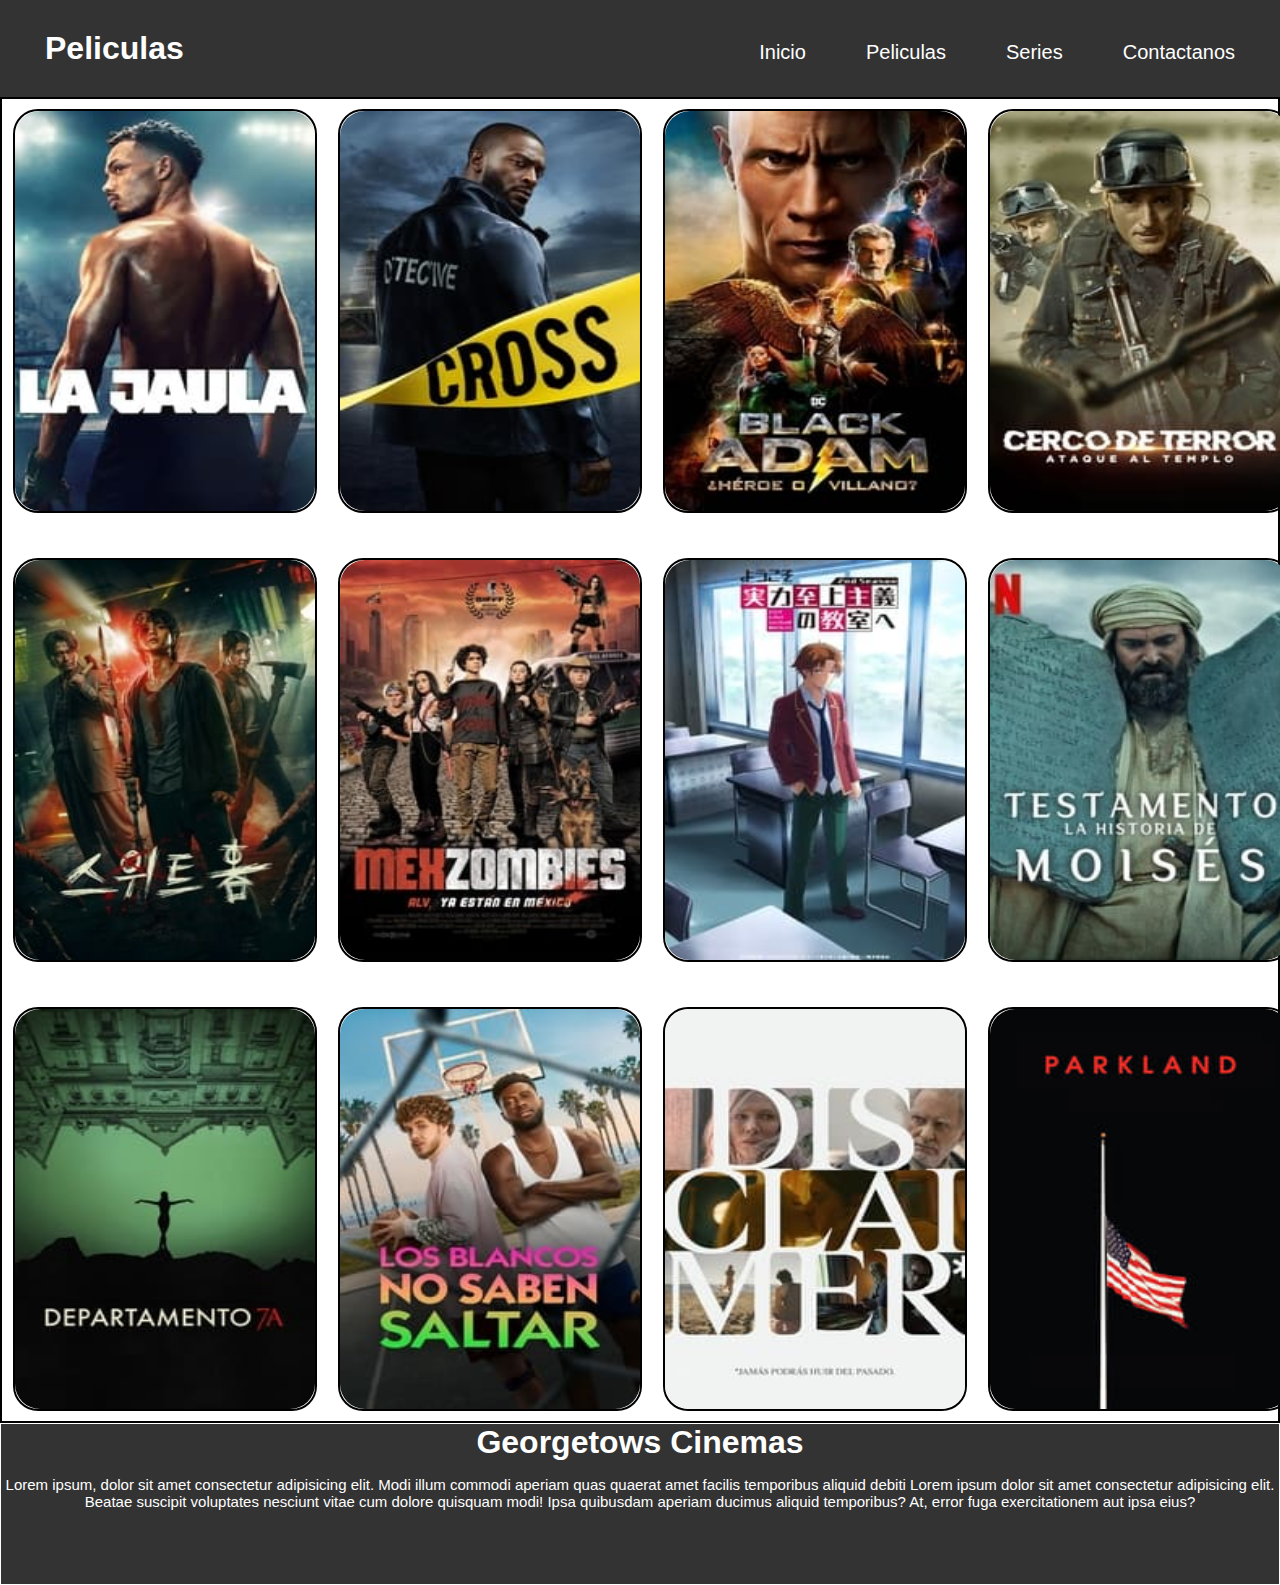
<file: index.html>
<!DOCTYPE html>
<html lang="es">

<head>
    <meta charset="UTF-8">
    <meta name="viewport" content="width=device-width, initial-scale=1.0">
    <link rel="stylesheet" href="https://cdnjs.cloudflare.com/ajax/libs/font-awesome/6.7.1/css/all.min.css"
        integrity="sha512-5Hs3dF2AEPkpNAR7UiOHba+lRSJNeM2ECkwxUIxC1Q/FLycGTbNapWXB4tP889k5T5Ju8fs4b1P5z/iB4nMfSQ=="
        crossorigin="anonymous" referrerpolicy="no-referrer" />
    <link rel="stylesheet" href="css/index.css">
    <title>Document</title>
</head>

<body>
    <header class="main-header">
        <section>
            <h1 class="logo">Peliculas</h1>
        </section>
        <nav class="menu">
            <section>
                <ul>
                    <li><i class="fa-solid fa-house"></i><a href="index.html">Inicio</a></li>
                    <li><i class="fa-solid fa-film"></i><a href="peliculas.html">Peliculas</a></li>
                    <li><i class="fa-solid fa-clapperboard"></i><a href="series.html">Series</a></li>
                    <li><i class="fa-regular fa-id-badge"></i><a href="contactanos.html">Contactanos</a></li>
                </ul>
            </section>
        </nav>
    </header>
    <main>

        <section class="grin">
            <div class="cartelera">
                <img src="imagenes/serie2.jpg" alt="serie2">
            </div>
            <div class="cartelera">
                <img src="imagenes/serie 1.jpg" alt="serie1">
            </div>
            <div class="cartelera">
                <img src="imagenes/pelicula11.jpg" alt="">
            </div>
            <div class="cartelera">
                <img src="imagenes/pelicula4.jpg" alt="">
            </div>
            <div class="cartelera">
                <img src="imagenes/serie11.jpg" alt="">
            </div>
            <div class="cartelera">
                <img src="imagenes/pelicula12.jpg" alt="">
            </div>
            <div class="cartelera">
                <img src="imagenes/serie5.jpg" alt="">
            </div>
            <div class="cartelera">
                <img src="imagenes/serie9.jpg" alt="">
            </div>
            <div class="cartelera">
                <img src="imagenes/pelicula1.jpg" alt="">
            </div>
            <div class="cartelera">
                <img src="imagenes/pelicula6.jpg" alt="">
            </div>
            <div class="cartelera">
                <img src="imagenes/serie3.jpg" alt="">
            </div>
            <div class="cartelera">
                <img src="imagenes/pelicula10.jpg" alt="">
            </div>

        </section>
    </main>

    <footer>
        <h1>Georgetows Cinemas</h1>
        <p>Lorem ipsum, dolor sit amet consectetur adipisicing elit. Modi illum commodi aperiam quas quaerat amet
            facilis temporibus aliquid debiti Lorem ipsum dolor sit amet consectetur adipisicing elit. Beatae suscipit voluptates nesciunt vitae cum dolore quisquam modi! Ipsa quibusdam aperiam ducimus aliquid temporibus? At, error fuga exercitationem aut ipsa eius?</p>
            <i class="fa-brands fa-tiktok"></i>
            <i class="fa-brands fa-facebook"></i>
            <i class="fa-brands fa-instagram"></i>
            <i class="fa-brands fa-twitter"></i>

    </footer>
</body>

</html>
</file>
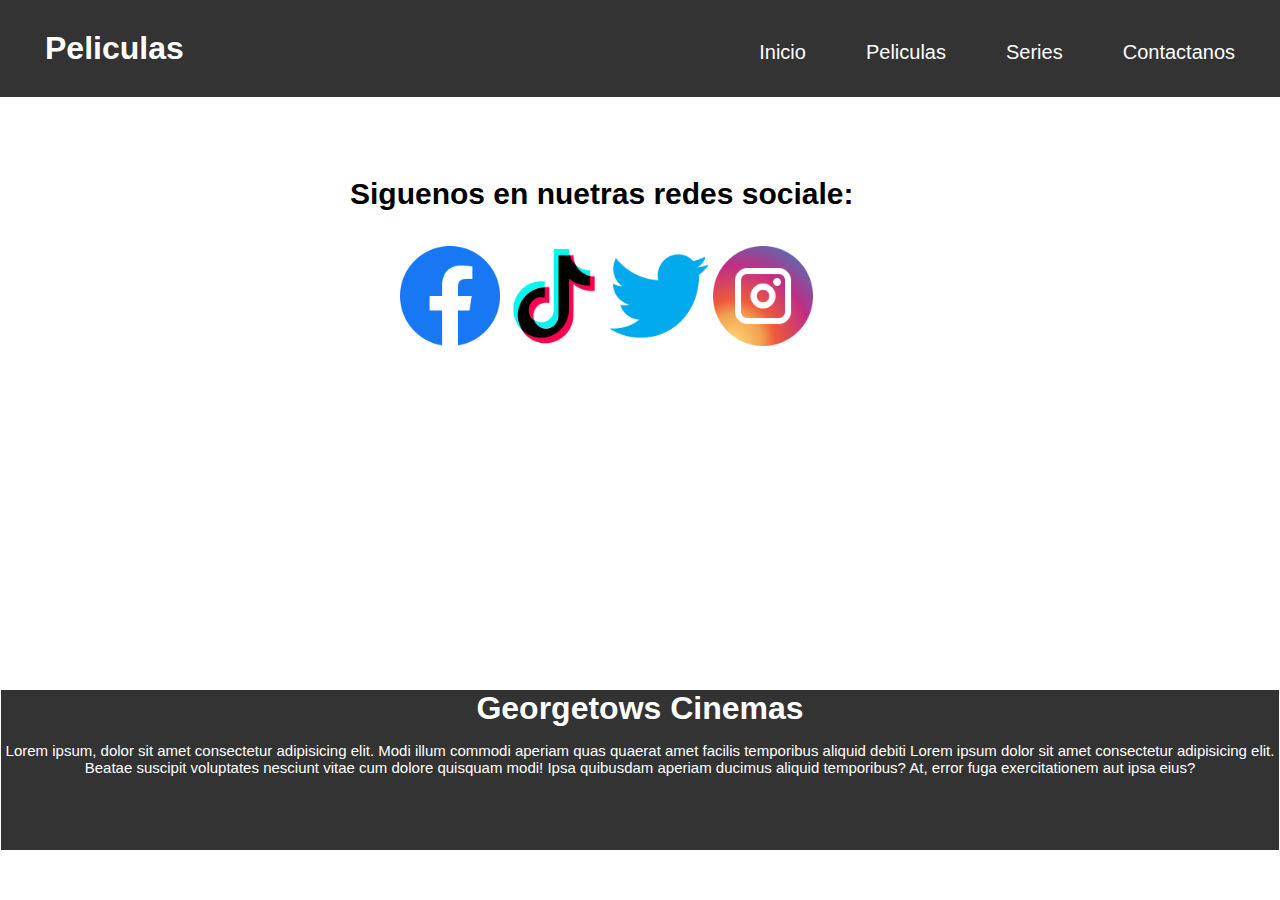
<file: contactanos.html>
<!DOCTYPE html>
<html lang="es">

<head>
    <meta charset="UTF-8">
    <meta name="viewport" content="width=device-width, initial-scale=1.0">
    <link rel="stylesheet" href="https://cdnjs.cloudflare.com/ajax/libs/font-awesome/6.7.1/css/all.min.css"
        integrity="sha512-5Hs3dF2AEPkpNAR7UiOHba+lRSJNeM2ECkwxUIxC1Q/FLycGTbNapWXB4tP889k5T5Ju8fs4b1P5z/iB4nMfSQ=="
        crossorigin="anonymous" referrerpolicy="no-referrer" />
    <link rel="stylesheet" href="css/index.css">
    <title>Document</title>
</head>

<body>
    <header class="main-header">
        <section>
            <h1 class="logo">Peliculas</h1>
        </section>
        <nav class="menu">
            <section>
                <ul>
                    <li><i class="fa-solid fa-house"></i><a href="index.html">Inicio</a></li>
                    <li><i class="fa-solid fa-film"></i><a href="peliculas.html">Peliculas</a></li>
                    <li><i class="fa-solid fa-clapperboard"></i><a href="series.html">Series</a></li>
                    <li><i class="fa-regular fa-id-badge"></i><a href="contactanos.html">Contactanos</a></li>
                </ul>
            </section>
        </nav>
    </header>
    <main>

        <section class="redes">
            <h3>Siguenos en nuetras redes sociale: </h3>
            <img class="redesfotos" src="imagenes/facebook_logo_icon_147291.png" alt="facebook">
            <img class="redesfotos" src="imagenes/media_social_tiktok_icon_124256.png" alt="tiktok">
            <img class="redesfotos" src="imagenes/Twitter_icon-icons.com_66803.png" alt="Twitter">
            <img class="redesfotos" src="imagenes/1491580635-yumminkysocialmedia26_83102.png" alt="instagram">
        </section>

        <section class="mapa">
            <iframe
                src="https://www.google.com/maps/embed?pb=!1m18!1m12!1m3!1d6358891.959171164!2d-86.817597775!3d38.9027683!2m3!1f0!2f0!3f0!3m2!1i1024!2i768!4f13.1!3m3!1m2!1s0x89b7b64e98dd7af1%3A0x61763e365ebdff70!2sAMC%20Georgetown%2014!5e0!3m2!1ses-419!2sdo!4v1732280176907!5m2!1ses-419!2sdo"
                width="600" height="450" style="border:0;" allowfullscreen="" loading="lazy"
                referrerpolicy="no-referrer-when-downgrade">
            </iframe>

        </section>
    </main>

    <footer>
        <h1>Georgetows Cinemas</h1>
        <p>Lorem ipsum, dolor sit amet consectetur adipisicing elit. Modi illum commodi aperiam quas quaerat amet
            facilis temporibus aliquid debiti Lorem ipsum dolor sit amet consectetur adipisicing elit. Beatae suscipit
            voluptates nesciunt vitae cum dolore quisquam modi! Ipsa quibusdam aperiam ducimus aliquid temporibus? At,
            error fuga exercitationem aut ipsa eius?</p>
        <i class="fa-brands fa-tiktok"></i>
        <i class="fa-brands fa-facebook"></i>
        <i class="fa-brands fa-instagram"></i>
        <i class="fa-brands fa-twitter"></i>

    </footer>
</body>

</html>
</file>
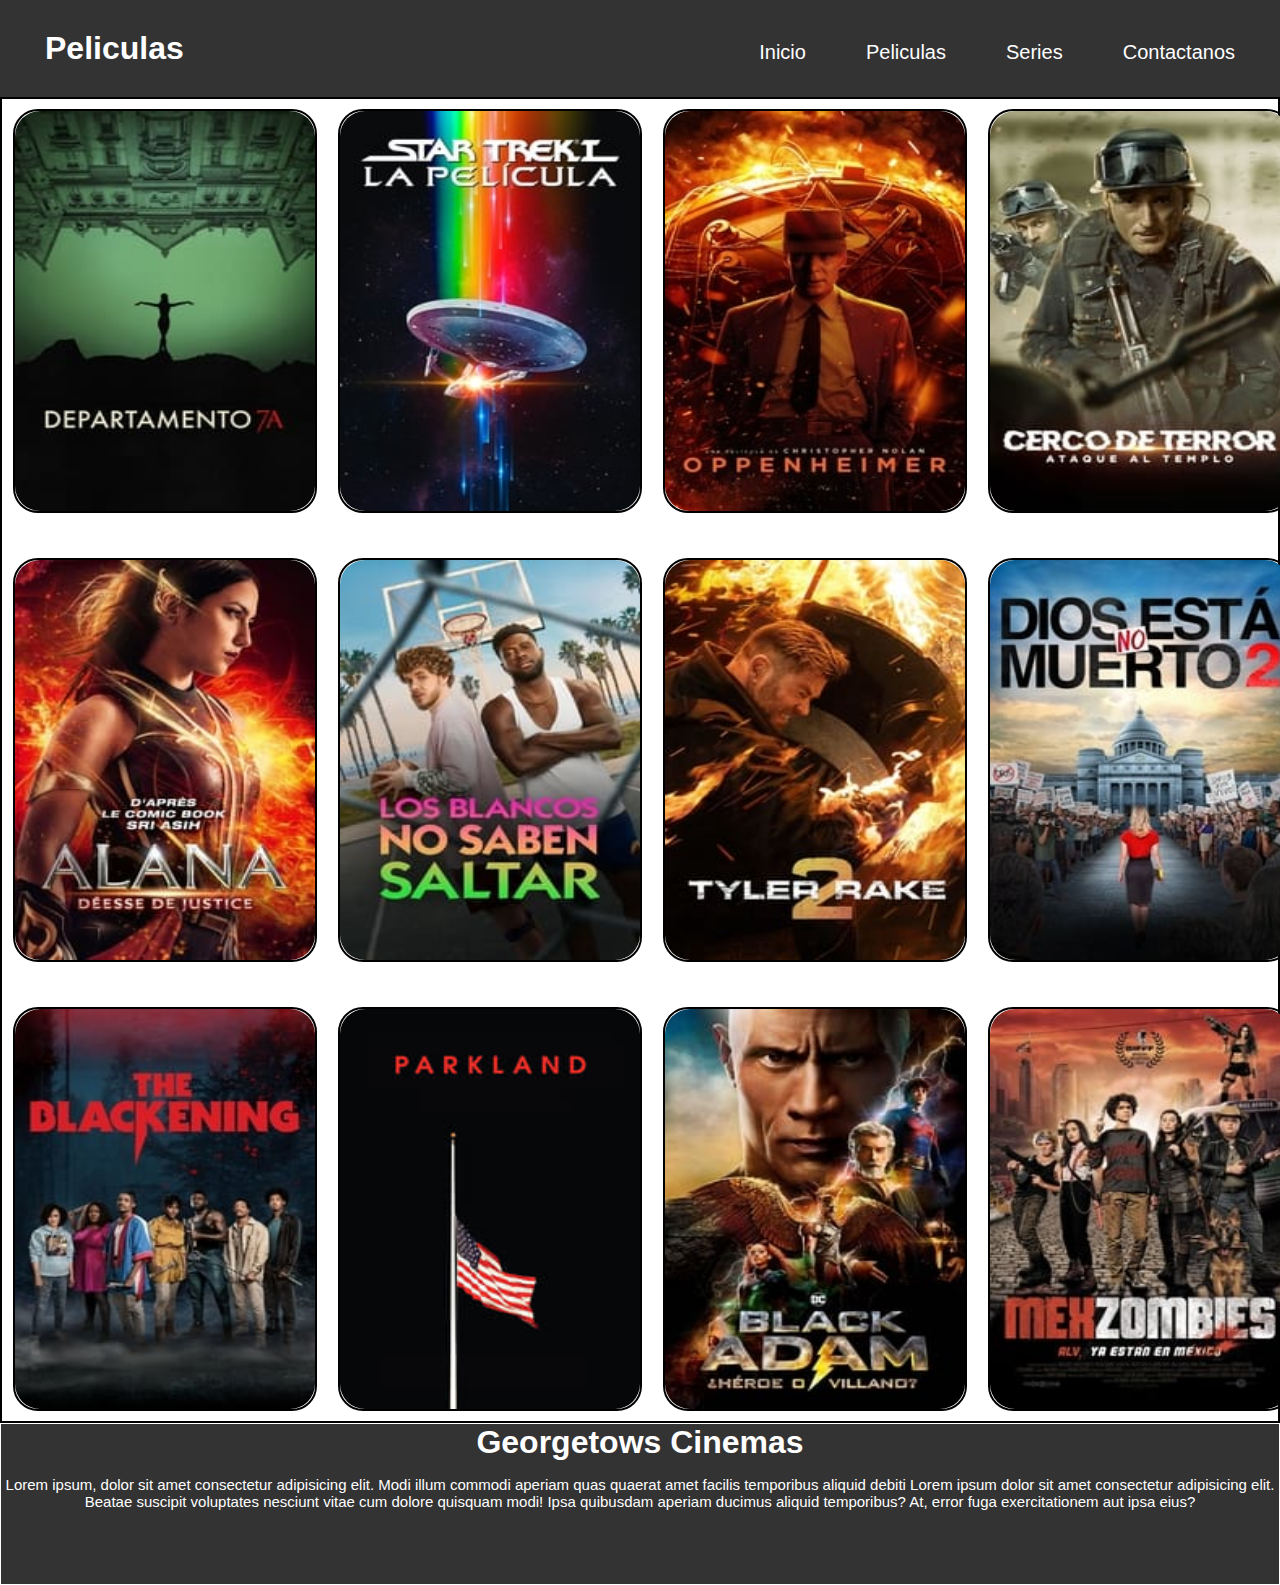
<file: peliculas.html>
<!DOCTYPE html>
<html lang="es">

<head>
    <meta charset="UTF-8">
    <meta name="viewport" content="width=device-width, initial-scale=1.0">
    <link rel="stylesheet" href="https://cdnjs.cloudflare.com/ajax/libs/font-awesome/6.7.1/css/all.min.css"
        integrity="sha512-5Hs3dF2AEPkpNAR7UiOHba+lRSJNeM2ECkwxUIxC1Q/FLycGTbNapWXB4tP889k5T5Ju8fs4b1P5z/iB4nMfSQ=="
        crossorigin="anonymous" referrerpolicy="no-referrer" />
    <link rel="stylesheet" href="css/index.css">
    <title>Document</title>
</head>

<body>
    <header class="main-header">
        <section>
            <h1 class="logo">Peliculas</h1>
        </section>
        <nav class="menu">
            <section>
                <ul>
                    <li><i class="fa-solid fa-house"></i><a href="index.html">Inicio</a></li>
                    <li><i class="fa-solid fa-film"></i><a href="peliculas.html">Peliculas</a></li>
                    <li><i class="fa-solid fa-clapperboard"></i><a href="series.html">Series</a></li>
                    <li><i class="fa-regular fa-id-badge"></i><a href="contactanos.html">Contactanos</a></li>
                </ul>
            </section>
        </nav>
    </header>
    <main>

        <section class="grin">
            <div class="cartelera">
                <img src="imagenes/pelicula1.jpg" alt="serie2">
            </div>
            <div class="cartelera">
                <img src="imagenes/pelicula2.jpg" alt="serie1">
            </div>
            <div class="cartelera">
                <img src="imagenes/pelicula3.jpg" alt="">
            </div>
            <div class="cartelera">
                <img src="imagenes/pelicula4.jpg" alt="">
            </div>
            <div class="cartelera">
                <img src="imagenes/pelicula5.jpg" alt="">
            </div>
            <div class="cartelera">
                <img src="imagenes/pelicula6.jpg" alt="">
            </div>
            <div class="cartelera">
                <img src="imagenes/pelicula7.jpg" alt="">
            </div>
            <div class="cartelera">
                <img src="imagenes/pelicula8.jpg" alt="">
            </div>
            <div class="cartelera">
                <img src="imagenes/pelicula9.jpg" alt="">
            </div>
            <div class="cartelera">
                <img src="imagenes/pelicula10.jpg" alt="">
            </div>
            <div class="cartelera">
                <img src="imagenes/pelicula11.jpg" alt="">
            </div>
            <div class="cartelera">
                <img src="imagenes/pelicula12.jpg" alt="">
            </div>

        </section>
    </main>

    <footer>
        <h1>Georgetows Cinemas</h1>
        <p>Lorem ipsum, dolor sit amet consectetur adipisicing elit. Modi illum commodi aperiam quas quaerat amet
            facilis temporibus aliquid debiti Lorem ipsum dolor sit amet consectetur adipisicing elit. Beatae suscipit voluptates nesciunt vitae cum dolore quisquam modi! Ipsa quibusdam aperiam ducimus aliquid temporibus? At, error fuga exercitationem aut ipsa eius?</p>
            <i class="fa-brands fa-tiktok"></i>
            <i class="fa-brands fa-facebook"></i>
            <i class="fa-brands fa-instagram"></i>
            <i class="fa-brands fa-twitter"></i>

    </footer>
</body>

</html>
</file>
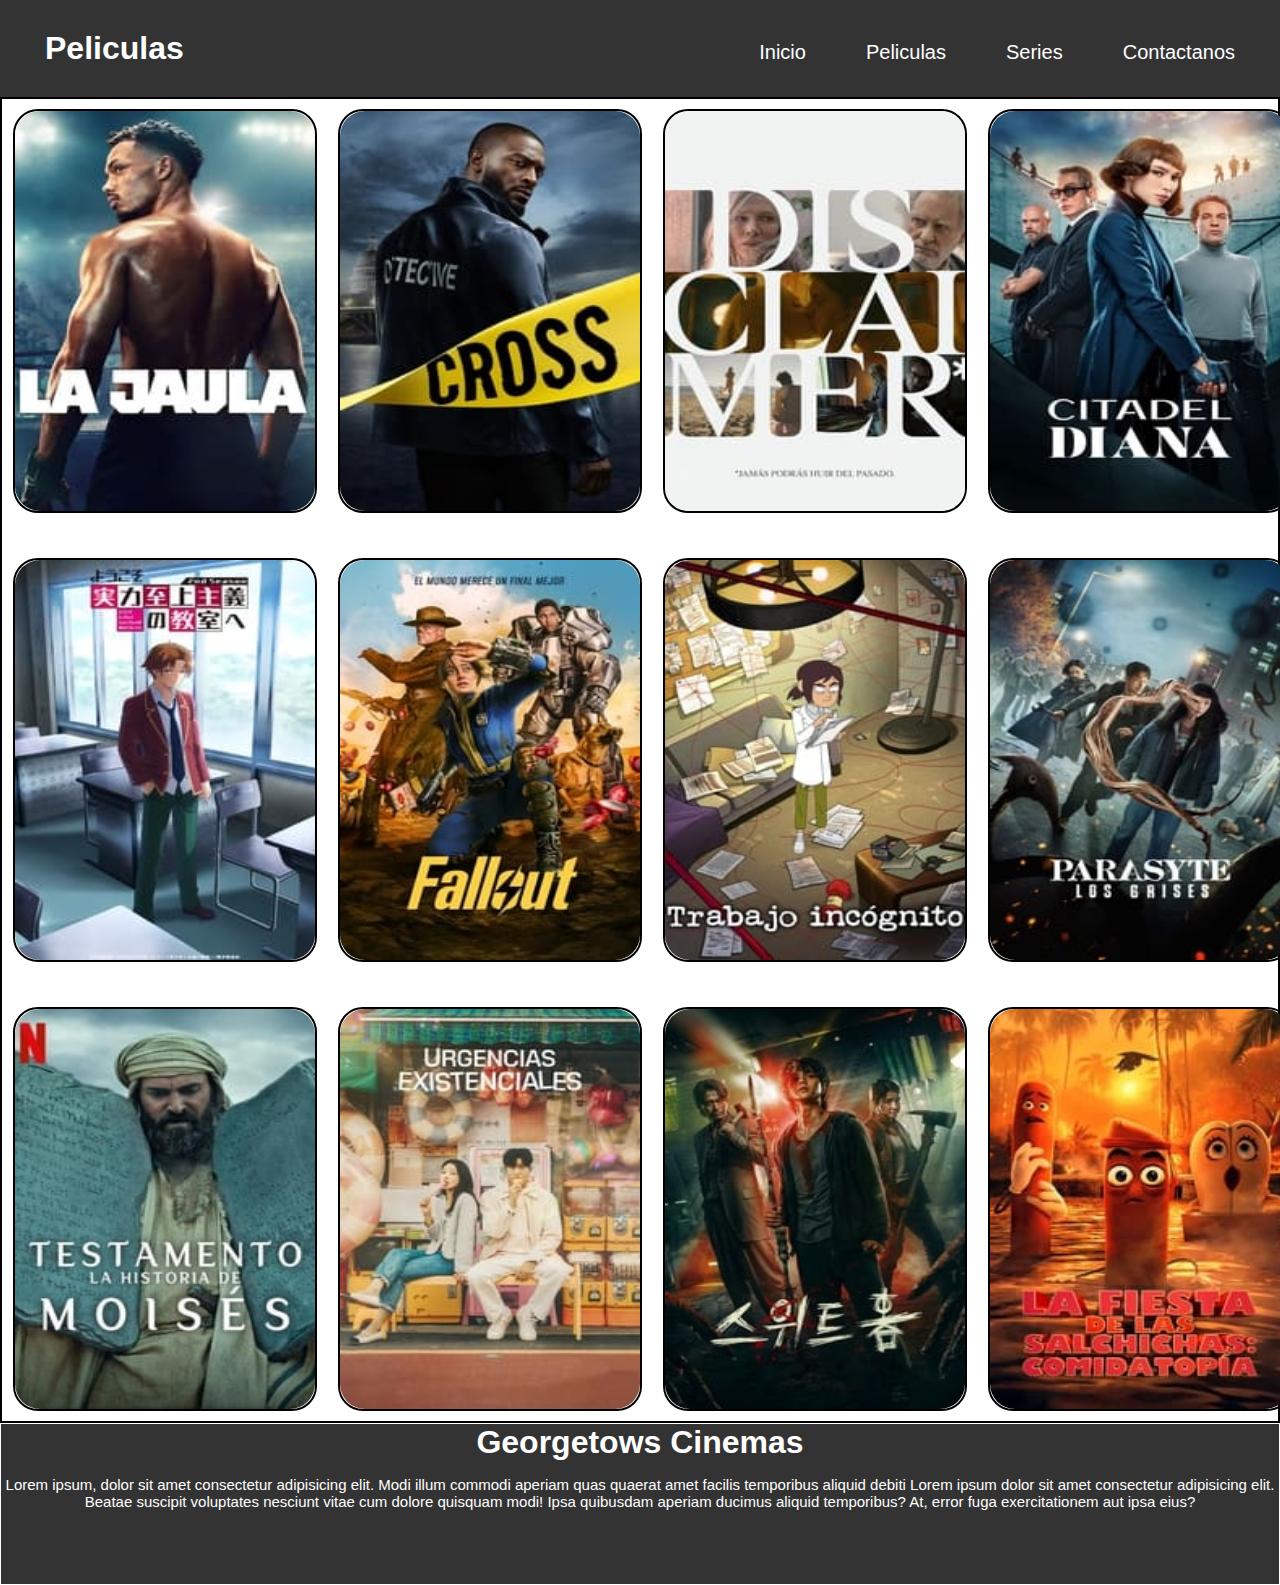
<file: series.html>
<!DOCTYPE html>
<html lang="es">

<head>
    <meta charset="UTF-8">
    <meta name="viewport" content="width=device-width, initial-scale=1.0">
    <link rel="stylesheet" href="https://cdnjs.cloudflare.com/ajax/libs/font-awesome/6.7.1/css/all.min.css"
        integrity="sha512-5Hs3dF2AEPkpNAR7UiOHba+lRSJNeM2ECkwxUIxC1Q/FLycGTbNapWXB4tP889k5T5Ju8fs4b1P5z/iB4nMfSQ=="
        crossorigin="anonymous" referrerpolicy="no-referrer" />
    <link rel="stylesheet" href="css/index.css">
    <title>Document</title>
</head>

<body>
    <header class="main-header">
        <section>
            <h1 class="logo">Peliculas</h1>
        </section>
        <nav class="menu">
            <section>
                <ul>
                    <li><i class="fa-solid fa-house"></i><a href="index.html">Inicio</a></li>
                    <li><i class="fa-solid fa-film"></i><a href="peliculas.html">Peliculas</a></li>
                    <li><i class="fa-solid fa-clapperboard"></i><a href="series.html">Series</a></li>
                    <li><i class="fa-regular fa-id-badge"></i><a href="contactanos.html">Contactanos</a></li>
                </ul>
            </section>
        </nav>
    </header>
    <main>

        <section class="grin">
            <div class="cartelera">
                <img src="imagenes/serie2.jpg" alt="serie2">
            </div>
            <div class="cartelera">
                <img src="imagenes/serie 1.jpg" alt="serie1">
            </div>
            <div class="cartelera">
                <img src="imagenes/serie3.jpg" alt="">
            </div>
            <div class="cartelera">
                <img src="imagenes/serie4.jpg" alt="">
            </div>
            <div class="cartelera">
                <img src="imagenes/serie5.jpg" alt="">
            </div>
            <div class="cartelera">
                <img src="imagenes/serie6.jpg" alt="">
            </div>
            <div class="cartelera">
                <img src="imagenes/serie7.jpg" alt="">
            </div>
            <div class="cartelera">
                <img src="imagenes/serie8.jpg" alt="">
            </div>
            <div class="cartelera">
                <img src="imagenes/serie9.jpg" alt="">
            </div>
            <div class="cartelera">
                <img src="imagenes/serie10.jpg" alt="">
            </div>
            <div class="cartelera">
                <img src="imagenes/serie11.jpg" alt="">
            </div>
            <div class="cartelera">
                <img src="imagenes/serie12.jpg" alt="">
            </div>

        </section>
    </main>

    <footer>
        <h1>Georgetows Cinemas</h1>
        <p>Lorem ipsum, dolor sit amet consectetur adipisicing elit. Modi illum commodi aperiam quas quaerat amet
            facilis temporibus aliquid debiti Lorem ipsum dolor sit amet consectetur adipisicing elit. Beatae suscipit voluptates nesciunt vitae cum dolore quisquam modi! Ipsa quibusdam aperiam ducimus aliquid temporibus? At, error fuga exercitationem aut ipsa eius?</p>
            <i class="fa-brands fa-tiktok"></i>
            <i class="fa-brands fa-facebook"></i>
            <i class="fa-brands fa-instagram"></i>
            <i class="fa-brands fa-twitter"></i>

    </footer>
</body>

</html>
</file>
<file: css/index.css>
/* Reseteo básico */
body,
h1,
ul,
li {
    margin: 0;
    padding: 0;
    list-style: none;
}

body {
    font-family: Arial, sans-serif;
}


.main-header {
    display: flex;
    justify-content: space-between;
    align-items: center;
    background-color: #333;
    padding: 30px 45px;
    color: white;
}

.logo h1 {
    font-size: 1.5rem;
    font-weight: bold;
}

.menu ul {
    display: flex;
    gap: 40px;
}

.menu a {
    color: white;
    text-decoration: none;
    font-size: 20px;
    transition: color 0.3s ease;
}

.menu a:hover {
    color: #00bcd4;
}


.grin {
    display: grid;
    grid-template-columns: 300px 300px 300px 300px;
    border: 2px solid;
    grid-gap: 25px;
    justify-content: center;
    
    
}

.cartelera{
    width: 300px;
    height: 400px;
    border: 2px solid;
    
    margin: 10px;
    border-radius: 25px;
     
   
}
img{
    height: 400px;
    width: 300px;
    border-radius: 25px;
 }

footer{
    border: 1px solid;
    text-align: center;
    height: 160px;
    background-color: #333;
    color: white;
}

i{
    font-size: 30px;
    padding-left: 15px;
    
}

p{
    font-size:15px;
}

a{
    margin-left: 5px;
}

.redesfotos{
    width: 100px;
    height: auto;
    position:relative ;
    gap: 150px;
    top: 115px;
    left: 400px;
    
    
 
}
 
.mapa{
    width:100%;
    height: auto;
   align-items: end;
   text-align: right;
   position:relative;
   bottom: 100px;
}

h3{
    
    position: relative;
    width: 600px;
    left: 350px;
    top: 80px;
    font-size: 30px;
    padding: 0%;
    margin: 0%;
}
</file>
